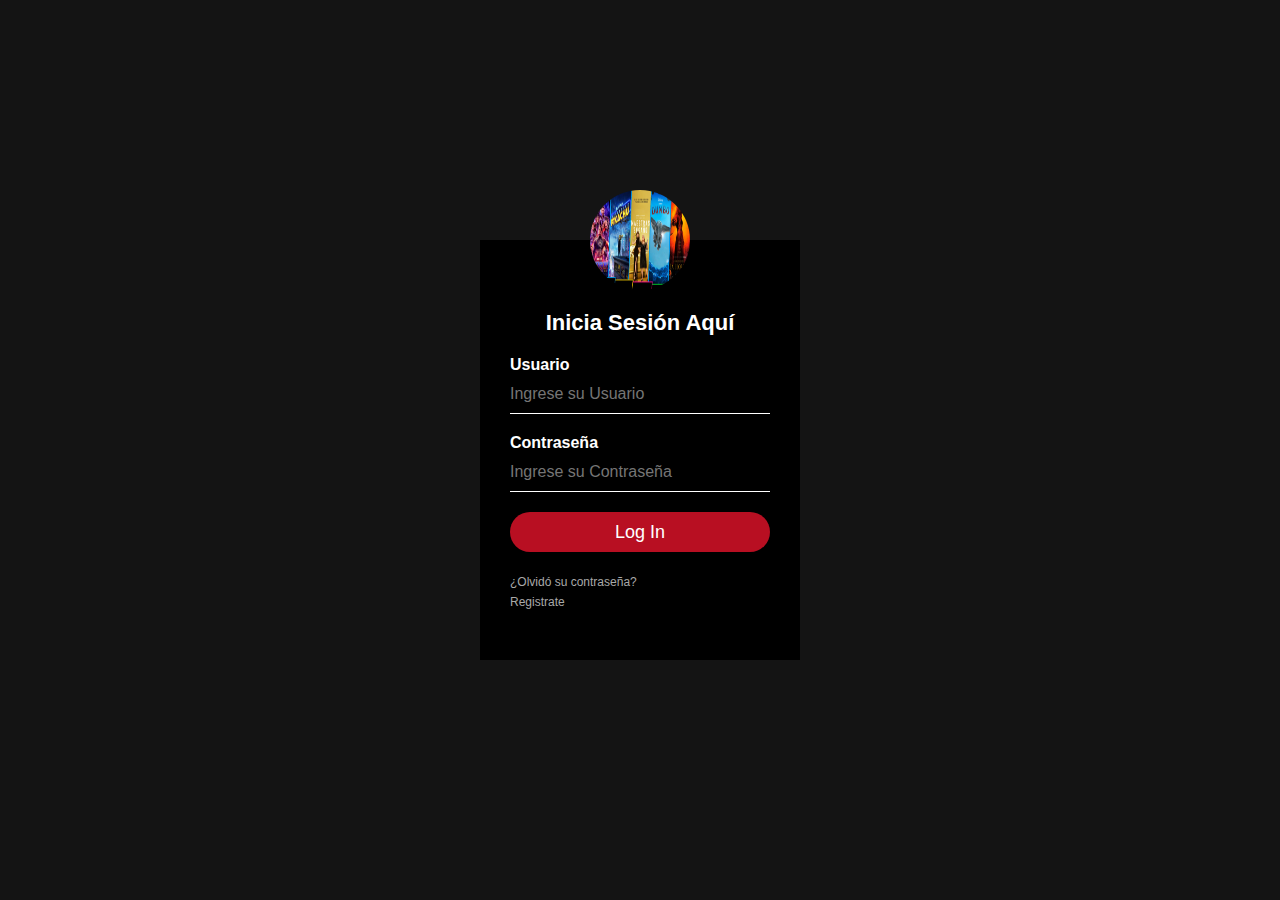
<file: indexini.html>
<!DOCTYPE html>
<html>
  <head>
    <meta charset="utf-8">
    <title>Net Net tus series y películas favoritas</title>
    <link rel="stylesheet" href="styles.css/style.css">
  </head>
  <body>

    <div class="login-box">
      <img src="img/netnet.jpg" class="avatar" alt="Avatar Image">
      <h1>Inicia Sesión Aquí</h1>
      <form>
        
        <label for="username">Usuario</label>
        <input type="text" placeholder="Ingrese su Usuario">
        
        <label for="password">Contraseña</label>
        <input type="password" placeholder="Ingrese su Contraseña">
        <input type="submit" value="Log In">
        <a href="https://www.youtube.com/watch?v=XqZsoesa55w">¿Olvidó su contraseña?</a><br>
        <a href="indexsusc.html">Registrate</a>
      </form>
    </div>
  </body>
</html>
</file>
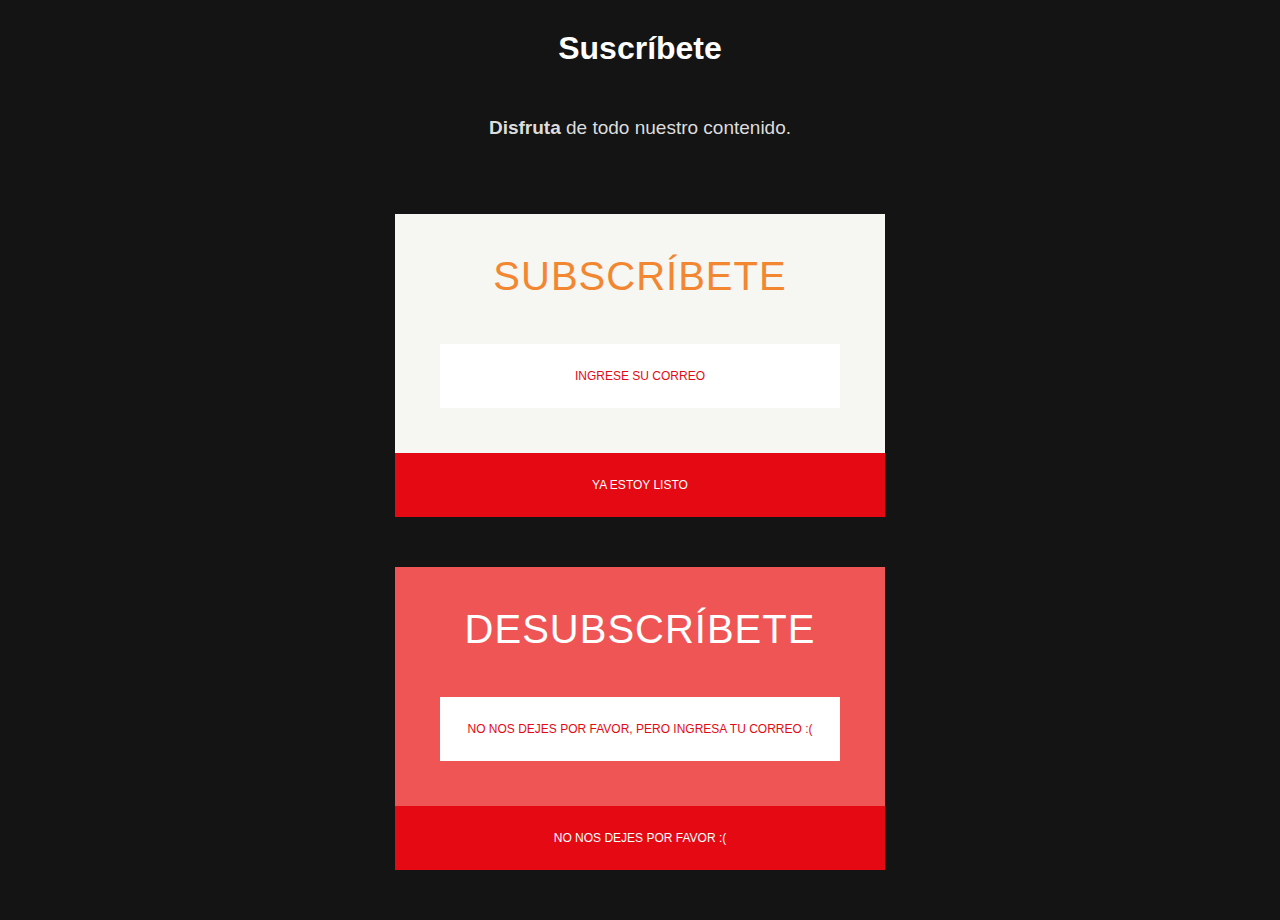
<file: indexsusc.html>
<!DOCTYPE html>
<html lang="en">
<head>
    <meta charset="UTF-8">
    <meta http-equiv="X-UA-Compatible" content="IE=edge">
    <link rel="stylesheet" href="styles.css/style.css">
    <meta name="viewport" content="width=device-width, initial-scale=1.0">
    <title>Suscríbete</title>
</head>
<body>
    <h1 id="h1susb">Suscríbete</h1>
<p class="zoom-area"><b>Disfruta</b> de todo nuestro contenido. </p>
<section class="widget widget_blog_subscription">
  <form action="#" method="post" accept-charset="utf-8" id="subscribe-blog">
    <p>Subscríbete</p>
    <p>
      <input type="text" name="email" style="width: 95%; padding: 1px 2px" 
      placeholder="Ingrese su correo" value="" id="subscribe-field">
    </p>
    <p>
      <input type="hidden" name="action" value="subscribe">
      <input type="hidden" name="blog_id" value="109214814">
      <input type="hidden" name="source" value="#">
      <input type="hidden" name="sub-type" value="widget">
      <input type="hidden" name="redirect_fragment" value="blog_subscription-2">
      <input type="hidden" id="_wpnonce" name="_wpnonce" value="b0a1e6c4b6">
      <input type="submit" value="Ya estoy listo">
    </p>
  </form>
</section>
<section class="widget widget_blog_subscription option-b">
  <form action="#" method="post" accept-charset="utf-8" id="subscribe-blog">
    <p>Desubscríbete</p>
    <p>
      <input type="text" name="email" style="width: 95%; padding: 1px 2px" 
      placeholder="No nos dejes por favor, pero ingresa tu correo :(" value="" id="subscribe-field">
    </p>
    <p>
      <input type="hidden" name="action" value="subscribe">
      <input type="hidden" name="blog_id" value="109214814">
      <input type="hidden" name="source" value="#">
      <input type="hidden" name="sub-type" value="widget">
      <input type="hidden" name="redirect_fragment" value="blog_subscription-2">
      <input type="hidden" id="_wpnonce" name="_wpnonce" value="b0a1e6c4b6">
      <input type="submit" value="No nos dejes por favor :(">
    </p>
  </form>
</section>

</body>
</html>
</file>
<file: styles.css/style.css>
:root {
	--rojo: #E50914;
	--fondo: #141414;
}

* {
	margin: 0;
	padding: 0;
	box-sizing: border-box;
}

body {
	background: var(--fondo);
	font-family: 'Open Sans', sans-serif;
}

.contenedor {
	width: 90%;
	margin: auto;
}

header {
	padding: 30px 0;
}

header .contenedor {
	display: flex;
	justify-content: space-between;
	align-items: center;
}

header .logotipo {
	font-family: 'Bebas Neue', cursive;
	font-weight: normal;
	color: var(--rojo);
	font-size: 40px;
}

header nav a {
	color: #AAA;
	text-decoration: none;
	margin-right: 20px;
}

header nav a:hover,
header nav a.activo {
	color: #FFF;
}


.pelicula-principal {
	font-size: 16px;
	min-height: 40.62em;
	color: #fff;
	background: linear-gradient(rgba(0, 0, 0, .50) 0%, rgba(0,0,0,.50) 100%), url(../img/backdrop.jpg);
	background-position: center center;
	background-size: cover;
	margin-bottom: 3.12em;
	display: flex;
	align-items: end;
}

.pelicula-principal {
	font-size: 16px;
	min-height: 40.62em;
	color: #fff;
	background: linear-gradient(rgba(0, 0, 0, .50) 0%, rgba(0,0,0,.50) 100%), url(../img/backdrop.jpg);
	background-position: center center;
	background-size: cover;
	margin-bottom: 3.12em;
	display: flex;
	align-items: end;
}


.pelicula-principal .contenedor {
	margin: 0 auto;
	margin-bottom: 6.25em;
}

.pelicula-principal .titulo {
	font-weight: 600;
	font-size: 3.12em;
	margin-bottom: 0.4em;
}

.pelicula-principal .descripcion {
	font-weight: normal;
	font-size: 1em;
	line-height: 1.75em;
	max-width: 50%;
	margin-bottom: 1.25em;
}

.pelicula-principal .boton {
	background: rgba(0,0,0, 0.5);
	border: none;
	border-radius: 0.31em;
	padding: 0.93em 1.87em;
	color: #fff;
	margin-right: 1.25em;
	cursor: pointer;
	transition: .3s ease all;
	font-size: 1.12em;
}

.pelicula-principal .boton:hover {
	background: #fff;
	color: #000;
}

.pelicula-principal .boton i {
	margin-right: 1.25em;
}


.pelicula-dos {
	font-size: 16px;
	min-height: 40.62em;
	color: #fff;
	background: linear-gradient(rgba(0, 0, 0, .50) 0%, rgba(0,0,0,.50) 100%), url(../img/backdrop2.png);
	background-position: center center;
	background-size: cover;
	margin-bottom: 3.12em;
	display: flex;
	align-items: end;
}


.pelicula-dos .contenedor {
	margin: 0 auto;
	margin-bottom: 6.25em;
}

.pelicula-dos .titulo {
	font-weight: 600;
	font-size: 3.12em;
	margin-bottom: 0.4em;
}

.pelicula-dos .descripcion {
	font-weight: normal;
	font-size: 1em;
	line-height: 1.75em;
	max-width: 50%;
	margin-bottom: 1.25em;
}

.pelicula-dos .boton {
	background: rgba(0,0,0, 0.5);
	border: none;
	border-radius: 0.31em;
	padding: 0.93em 1.87em;
	color: #fff;
	margin-right: 1.25em;
	cursor: pointer;
	transition: .3s ease all;
	font-size: 1.12em;
}

.pelicula-dos .boton:hover {
	background: #fff;
	color: #000;
}

.pelicula-dos .boton i {
	margin-right: 1.25em;
}
.pelicula-tres {
	font-size: 16px;
	min-height: 40.62em;
	color: #fff;
	background: linear-gradient(rgba(0, 0, 0, .50) 0%, rgba(0,0,0,.50) 100%), url(../img/backdrop3.jpg);
	background-position: center center;
	background-size: cover;
	margin-bottom: 3.12em;
	display: flex;
	align-items: end;
}


.pelicula-tres .contenedor {
	margin: 0 auto;
	margin-bottom: 6.25em;
}

.pelicula-tres .titulo {
	font-weight: 600;
	font-size: 3.12em;
	margin-bottom: 0.4em;
}

.pelicula-tres .descripcion {
	font-weight: normal;
	font-size: 1em;
	line-height: 1.75em;
	max-width: 50%;
	margin-bottom: 1.25em;
}

.pelicula-tres .boton {
	background: rgba(0,0,0, 0.5);
	border: none;
	border-radius: 0.31em;
	padding: 0.93em 1.87em;
	color: #fff;
	margin-right: 1.25em;
	cursor: pointer;
	transition: .3s ease all;
	font-size: 1.12em;
}

.pelicula-tres .boton:hover {
	background: #fff;
	color: rgb(36, 30, 30);
}

.pelicula-tres .boton i {
	margin-right: 1.25em;
}






.contenedor-titulo-controles {
	display: flex;
	justify-content: space-between;
	align-items: end;
}

.contenedor-titulo-controles h3 {
	color: #fff;
	font-size: 30px;
}

.contenedor-titulo-controles .indicadores button {
	background: #fff;
	height: 3px;
	width: 10px;
	cursor: pointer;
	border: none;
	margin-right: 2px;
}

.contenedor-titulo-controles .indicadores button:hover,
.contenedor-titulo-controles .indicadores button.activo {
	background: red;
}



.peliculas-recomendadas {
	margin-bottom: 70px;
}

.peliculas-recomendadas .contenedor-principal {
	display: flex;
	align-items: center;
	position: relative;
}

.peliculas-recomendadas .contenedor-principal .flecha-izquierda,
.peliculas-recomendadas .contenedor-principal .flecha-derecha {
	position: absolute;
	border: none;
	background: rgba(0,0,0,0.3);
	font-size: 40px;
	height: 50%;
	top: calc(50% - 25%);
	line-height: 40px;
	width: 50px;
	color: #fff;
	cursor: pointer;
	z-index: 500;
	transition: .2s ease all;
}

.peliculas-recomendadas .contenedor-principal .flecha-izquierda:hover,
.peliculas-recomendadas .contenedor-principal .flecha-derecha:hover {
	background: rgba(0,0,0, .9);
}

.peliculas-recomendadas .contenedor-principal .flecha-izquierda {
	left: 0;
}

.peliculas-recomendadas .contenedor-principal .flecha-derecha {
	right: 0;
}


.peliculas-recomendadas .contenedor-carousel {
	width: 100%;
	padding: 20px 0;
	overflow: hidden;
	scroll-behavior: smooth;
}

.peliculas-recomendadas .contenedor-carousel .carousel {
	display: flex;
	flex-wrap: nowrap;
}

.peliculas-recomendadas .contenedor-carousel .carousel .pelicula {
	min-width: 20%;
	transition: .3s ease all;
	box-shadow: 5px 5px 10px rgba(0,0,0, .3);
}

.peliculas-recomendadas .contenedor-carousel .carousel .pelicula.hover {
	transform: scale(1.2);
	transform-origin: center;
}

.peliculas-recomendadas .contenedor-carousel .carousel .pelicula img {
	width: 100%;
	vertical-align: top;
}


@media screen and (max-width: 800px) {
	header .logotipo {
		margin-bottom: 10px;
		font-size: 30px;
	}

	header .contenedor {
		flex-direction: column;
		text-align: center;
	}

	.pelicula-principal {
		font-size: 14px;
	}

	.pelicula-principal .descripcion {
		max-width: 100%;
	}

	.peliculas-recomendadas .contenedor-carousel {
		overflow: visible;
	}

	.peliculas-recomendadas .contenedor-carousel .carousel {
		display: grid;
		grid-template-columns: repeat(3, 1fr);
		gap: 20px;
	}

	.peliculas-recomendadas .indicadores,
	.peliculas-recomendadas .flecha-izquierda,
	.peliculas-recomendadas .flecha-derecha {
		display: none;
	}
}


.login-box {
    width: 320px;
    height: 420px;
    background: #000;
    color: #fff;
    top: 50%;
    left: 50%;
    position: absolute;
    transform: translate(-50%, -50%);
    box-sizing: border-box;
    padding: 70px 30px;
    
  }
  
  .login-box .avatar {
    width: 100px;
    height: 100px;
    border-radius: 50%;
    position: absolute;
    top: -50px;
    left: calc(50% - 50px);
  }
  
  .login-box h1 {
    margin: 0;
    padding: 0 0 20px;
    text-align: center;
    font-size: 22px;
  }
  
  .login-box label {
    margin: 0;
    padding: 0;
    font-weight: bold;
    display: block;
  }
  
  .login-box input {
    width: 100%;
    margin-bottom: 20px;
  }
  
  .login-box input[type="text"], .login-box input[type="password"] {
    border: none;
    border-bottom: 1px solid #fff;
    background: transparent;
    outline: none;
    height: 40px;
    color: #fff;
    font-size: 16px;
  }
  
  .login-box input[type="submit"] {
    border: none;
    outline: none;
    height: 40px;
    background: #b80f22;
    color: #fff;
    font-size: 18px;
    border-radius: 20px;
  }
  
  .login-box input[type="submit"]:hover {
    cursor: pointer;
    background: #ffc107;
    color: #000;
  }
  
  .login-box a {
    text-decoration: none;
    font-size: 12px;
    line-height: 20px;
    color: darkgrey;
  }
  
  .login-box a:hover {
    color: #fff;
  }
  
  .widget_blog_subscription {
	display: block;
	margin: 50px auto;
	width: 60%;
	max-width: 490px;
	min-width: 320px;
	position: relative;
	overflow: hidden;
	background-color: #F6F6F2;
  }

  .widget_blog_subscription p {
	margin: 0;
	text-align: center;
  }

  .widget_blog_subscription p:first-child {
	margin: 40px 15px 0;
	color: #F38630;
	text-transform: uppercase;
	text-align: center;
	font-size: 40px;
	font-family: 'PT Sans Narrow', sans-serif;
	letter-spacing: 1px;
  }

  .widget_blog_subscription input[type="text"] {
	margin: 45px 30px;
	color: #999;
	padding: 25px 15px !important;
	text-align: center;
	width: 100% !important;
	max-width: calc(100% - 90px);
	outline: none;
	border: 0;
	text-transform: uppercase;
	font-size: 12px;
  }

  .widget_blog_subscription input[type="text"]::-webkit-input-placeholder {
	color: #E50914;
  }

  .widget_blog_subscription input[type="text"]:-moz-placeholder {
	color: #E50914;
  }

  .widget_blog_subscription input[type="text"]::-moz-placeholder {
	color: #878c8d;
  }

  .widget_blog_subscription input[type="text"]:-ms-input-placeholder {
	color: #E50914;
  }

  .widget_blog_subscription input[type="submit"] {
	margin: 0;
	background-color: #E50914;
	color: #fff;
	padding: 25px 15px !important;
	text-align: center;
	width: 100%;
	max-width: 100%;
	outline: none;
	border: 0;
	text-transform: uppercase;
	font-size: 12px;
	cursor: pointer;
	-webkit-transition: .1s all ease-in-out;
	-moz-transition: .1s all ease-in-out;
	-o-transition: .1s all ease-in-out;
	transition: .1s all ease-in-out;
  }

  .widget_blog_subscription input[type="submit"]:hover {
	background-color: #F38630;
  }

  .option-b.widget_blog_subscription {
	background-color: #f05555;
  }

  .option-b.widget_blog_subscription p:first-child {
	color: #fff;
  }

  .option-b.widget_blog_subscription input[type="text"] {
	color: #999;
  }
  .option-b.widget_blog_subscription input[type="text"]::-webkit-input-placeholder {
	color: #E50914;
  }
  .option-b.widget_blog_subscription input[type="text"]:-moz-placeholder {
	color: #E50914;
  }
  .option-b.widget_blog_subscription input[type="text"]::-moz-placeholder {
	color: #E50914;
  }
  .option-b.widget_blog_subscription input[type="text"]:-ms-input-placeholder {
	color: #E50914;
  }
  .option-b.widget_blog_subscription input[type="submit"] {
	background-color: #E50914;
	color: #fff;
  }
  .option-b.widget_blog_subscription input[type="submit"]:hover {
	background-color: #E0E4CC;
  }

  #h1susb {
	text-align: center;
	margin: 30px 15px;
	color: white;
  }

  .zoom-area {
	text-align: center;
	margin: 30px 15px;
	color: white;

  }

  .zoom-area { 
	max-width: 490px;
	margin: 50px auto 75px;
	font-size: 19px;
	color: #ddd;
	text-align: center;
  }
  .link-container {
	text-align: center;
  }
  a.more-link {
	text-transform: uppercase;
	font-size: 12px;
	  background-color: #ddd;
	  padding: 14px 12px;
	  border-radius: 0;
	  color: #fff;
	  display: inline-block;
	  margin-right: 5px;
	  margin-bottom: 5px;
	  line-height: 1.5;
	  text-decoration: none;
	margin-top: 50px;
  }
</file>
